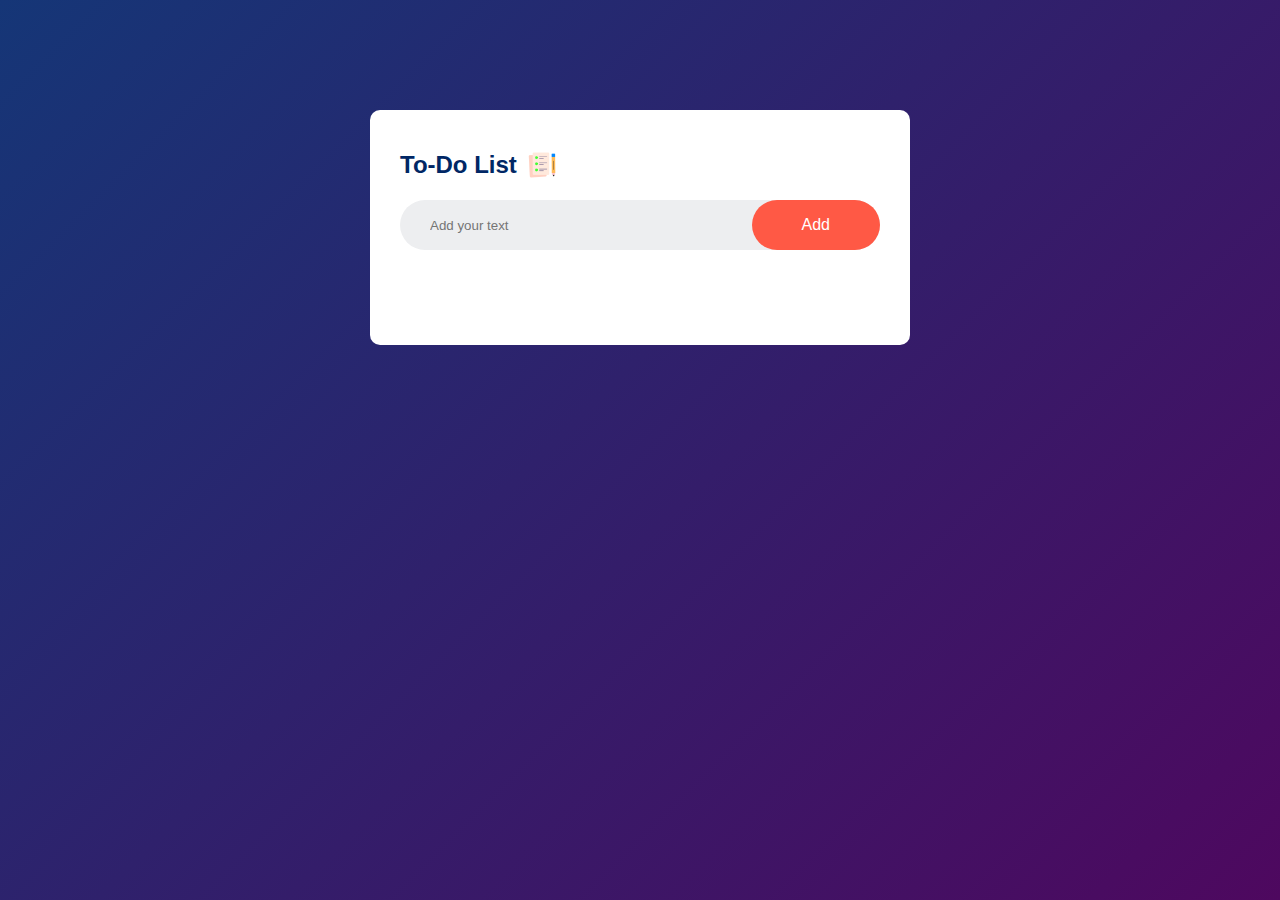
<file: todo/index.html>
<!DOCTYPE html>
<html lang="en">
<head>
    <meta charset="UTF-8">
    <meta name="viewport" content="width=device-width, initial-scale=1.0">
    <title>To-Do List</title>
    <link rel="stylesheet" href="style.css">
    <script src="script.js"></script>

</head>
<body>
    <div class="container">
        <div class="todo-app">
            <h2>To-Do List <img src="icon.png"></h2>
            <div class="row">
                <input type="text" id="input-box" placeholder="Add your text">
                <button onclick="addTask()">Add</button>
            </div>
            
            <ul id="list-container" onclick="toggleCompleted(event)">
                <!--
                <li class="checked">Task 1</li>
                <li >Task 2</li>
                <li>Task 3</li> -->
            </ul>
        </div>
    </div>
</body>
</html>
</file>
<file: todo/style.css>
*{
    margin: 0;
    padding: 0;
    font-family: 'Poppins', sans-serif;
    box-sizing: border-box;
}

.container{
    width: 100%;
    min-height: 100vh;
    background: linear-gradient(135deg, #153677, #4e085f);
    padding: 10px;
}

.todo-app{
    width: 100%;
    max-width: 540px;
    background: #fff;
    margin: 100px auto 20px;
    padding: 40px 30px 70px;
    border-radius: 10px;
}

.todo-app h2{
    color: #002765;
    display: flex;
    align-items: center;
    margin-bottom: 20px;
}

.todo-app h2 img{
    width: 30px;
    margin-left: 10px;
}

.row{
    display: flex;
    align-items: center;
    justify-content: space-between;
    background: #edeef0;
    border-radius: 30px;
    padding-left: 20px;
    margin-bottom: 25px;
}

input{
    flex: 1;
    border: none;
    outline: none;
    background: transparent;
    padding: 10px;
    font-weight: 14px;
}

button{
    border: none;
    outline: none;
    padding: 16px 50px;
    background: #ff5945;
    color: #fff;
    font-size: 16px;
    cursor: pointer;
    border-radius: 40px;
}

ul li{
    list-style: none;
    font-size: 17px;
    position: relative;
    padding: 12px 8px 12px 50px;
    user-select: none;
    cursor: pointer;
}

ul li::before{
    content: '';
    position: absolute;
    height: 28px;
    width: 28px;
    border-radius: 50%;
    background-image: url(images/unchecked.png);
    background-size: cover;
    background-position: center;
    top: 12px;
    left: 8px;
}

ul li.checked{
    color: #555;
    text-decoration: line-through;
}

ul li.checked::before{
    background-image: url(images/checked.png);
}

ul li span{
    position: absolute;
    right: 0;
    top: 5px;
    width: 40px;
    height: 40px;
    font-size: 22px;
    color: #555;
    line-height: 40px;
    text-align: center;
    border-radius: 50%;
}
ul li span:hover{
    background: #edeef0;
}
</file>
